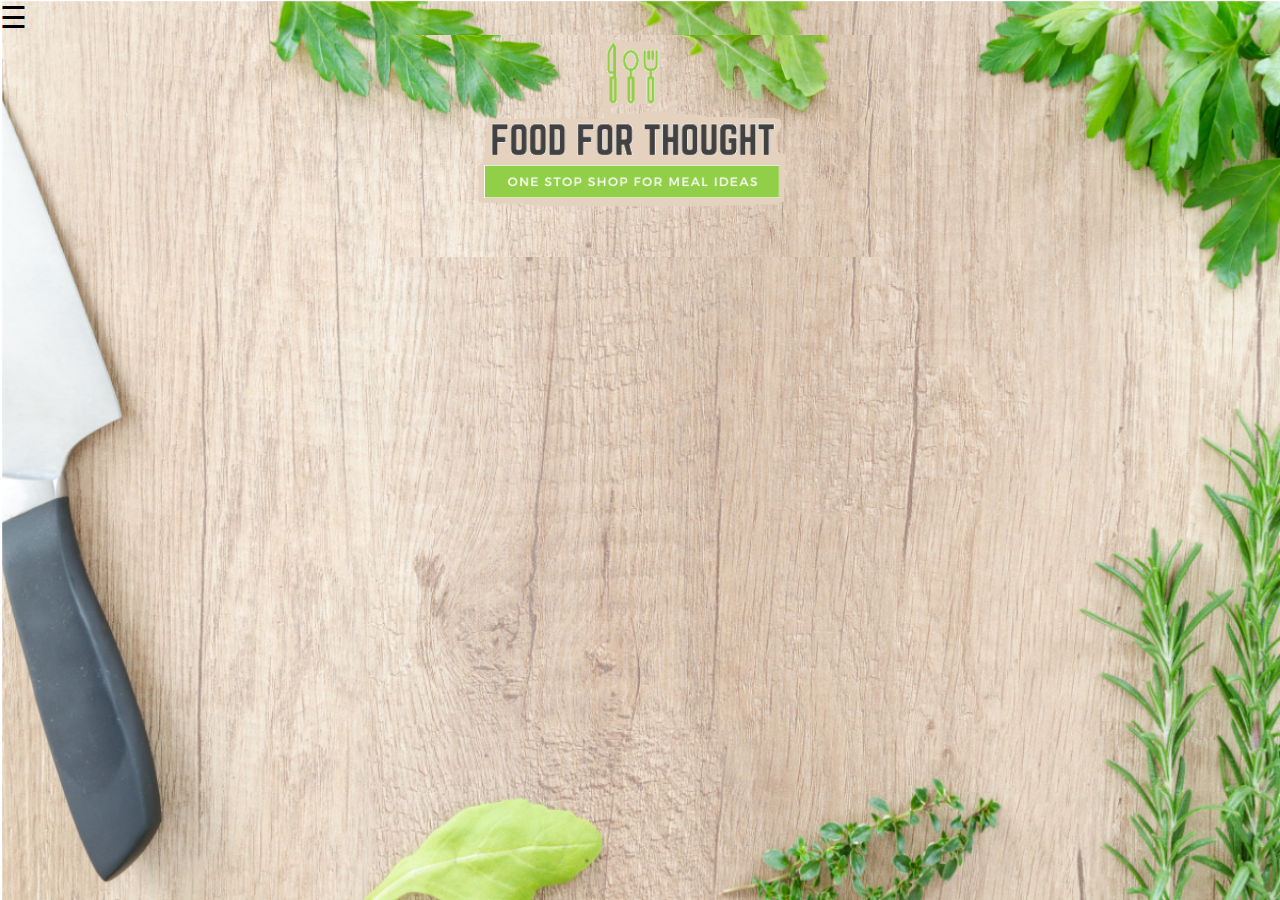
<file: index.html>
<!DOCTYPE html>
<html>

<head>
    <meta name="viewport" content="width=device-width, initial-scale=1">
    <meta name="viewport" content="width=device-width, initial-scale=1">
    <link rel="stylesheet" href="https://cdnjs.cloudflare.com/ajax/libs/font-awesome/4.7.0/css/font-awesome.min.css">
    <link href="formatting.css" rel="stylesheet" type="text/css">
	
<style>
body, html {
  height: 100%;
  margin: 0;
}

.bg {
  /* The image used */
  background-image: url("food.png");

  /* Full height */
  height: 100%; 

  /* Center and scale the image nicely */
  background-position: center;
  background-repeat: no-repeat;
  background-size: cover;
}
</style>
</head>

<body>
	<div class="bg" style="background-size: cover; background-attachment: fixed;background-size: 100% 100%; ">
    <! -- Side Bar Menu -->
    <div id="mySidenav" class="sidenav">
        <a href="javascript:void(0)" class="closebtn" onclick="closeNav()">&times;</a>
        <a href="myprofile.html" style="font-size: 25px; padding-left: 10px; text-align: left; font-family: 'Courier New', monospace;"><i class="fa fa-fw fa-user-circle"></i> My Profile </a>
        <a href="savedrecipes.html" style="font-size: 25px; padding-left: 13px; text-align: left; font-family: 'Courier New', monospace;"><i class="fa fa-floppy-o"></i> Saved Recipes </a>
        <p style="color: white; text-align: center; font-family: 'Courier New', monospace; font-style:oblique; font-weight: bold;"> Welcome To Food for Thought!</p>

        <div class="div1">
            <h3 style="font-family: 'Courier New', monospace;">Ingredients at Home</h3>
            <form class="example" action="/action_page.php" style="margin:left">
                <input type="text" placeholder="Search.." name="search2" style="width: 200px; height: 40px">
                <button type="submit" style="height: 40px; width: 45px;"><i class="fa fa-search" style="text-align: center;"></i></button>
            </form>
            <div class="container">
                <div class="row">
                    <div class="col-12">
                    </div>
                </div>
                <div class="topnav">
                </div>
                <div class="row">
                    <div class="col-12">
                        <ul>
                            <li>
                                <label style="font-family: 'Courier New', monospace;" class="container">Onions <input type="checkbox">
                    <span class="checkmark"></span>
                  </label>
                            </li>
                            <li>
                                <label style="font-family: 'Courier New', monospace;" class="container">Tomatoes <input type="checkbox">
                    <span class="checkmark"></span>
                  </label>
                            </li>
                            <li>
                                <label style="font-family: 'Courier New', monospace;" class="container">Chicken <input type="checkbox">
                    <span class="checkmark"></span>
                  </label>
                            </li>
                            <li>
                                <label style="font-family: 'Courier New', monospace;" class="container">Carrots <input type="checkbox">
                    <span class="checkmark"></span>
                  </label>
                            </li>
                            <li>
                                <label style="font-family: 'Courier New', monospace;" class="container">Almonds <input type="checkbox">
                    <span class="checkmark"></span>
                  </label>
                            </li>
                            <button class="buttonAdd" style="width: 105px;"><b>+ Add</b></button>
                            <button class="buttonAdd" style="text-align: center; background-color:red;"><b>- Remove</b></button>
                        </ul>
                    </div>
                </div>
            </div>
        </div>
        <div class="div1">
            <h3 style="font-family: 'Courier New', monospace;">Dietary Preference</h3>
            <form class="example" action="/action_page.php" style="margin:left">
                <input type="text" placeholder="Search.." name="search2" style="width: 200px; height: 40px">
                <button type="submit" style="height: 40px; width: 45px;"><i class="fa fa-search" style="text-align: center; display: inline-block; width: 100%;"></i></button>
            </form>
            <div class="container">
                <div class="row">
                    <div class="col-12">
                    </div>
                </div>
                <div class="topnav">
                </div>
                <div class="row">
                    <div class="col-12">
                        <ul>
                            <li>
                                <label style="font-family: 'Courier New', monospace;" class="container">Vegan <input type="checkbox">
                    <span class="checkmark"></span>
                  </label>
                            </li>
                            <li>
                                <label style="font-family: 'Courier New', monospace;" class="container">Vegetarian <input type="checkbox">
                    <span class="checkmark"></span>
                  </label>
                            </li>
                            <li>
                                <label style="font-family: 'Courier New', monospace;" class="container">Tree Nut Allergy <input type="checkbox">
                    <span class="checkmark"></span>
                  </label>
                            </li>
                            <li>
                                <label style="font-family: 'Courier New', monospace;" class="container">Shellfish <input type="checkbox">
                    <span class="checkmark"></span>
                  </label>
                            </li>
                            <li>
                                <label style="font-family: 'Courier New', monospace;" class="container">Halal <input type="checkbox">
                    <span class="checkmark"></span>
                  </label>
                            </li>
                            <button class="buttonAdd" style="width: 105px;"><b>+ Add</b></button>
                            <button class="buttonAdd" style="background-color:red;"><b>- Remove</b></button>
                        </ul>
                    </div>
                </div>
            </div>
        </div>
        <div class="div1">
            <label for="times" style="font-family: 'Courier New', monospace;"><b>Cook Time (Optional)</b></label>
            </br>
            </br>
            <select style="font-family: 'Courier New', monospace;">
                <option value="0">Any Amount</option>
                <option value="5">Under 5 Minutes</option>
                <option value="15">Under 15 Minutes</option>
                <option value="45">Under 45 Minutes</option>
                <option value="1">Less than 1 Hour</option>
                <option value="2">Less than 2 Hours</option>
            </select>
        </div>
        </br>
        <div class="text-center">
            <button class="buttonGenerate" style="font-family: 'Courier New', monospace;" onclick="ShowImage()"><b>Generate Recipes</b></button>
        </div>
        </br>
        <div class="div1">
            <h3 style="font-family: 'Courier New', monospace;">Recipe of the Day</h3>
            <p style="font-family: 'Courier New', monospace;">Today's Most Popular Recipe...</p>
            <img src="tacos.png" alt="Snowie" class="image" style="text-align: center; width:80%; height: auto; padding-left: 110px;">
        </div>
    </div>
    <span style="font-size:30px;cursor:pointer" onclick="openNav()">&#9776;</span>
    <img src="logo2.png" alt="Logo" class="center" style="width: 500px; max-height: 900px; text-align: center;">
    <script>
        function openNav() {
            document.getElementById("mySidenav").style.width = "477px";
        }

        function closeNav() {
            document.getElementById("mySidenav").style.width = "0";
        }


        function togglePopup() {
            document.getElementById("popup-1").classList.toggle("active");
        }

        function togglePopup() {
            document.getElementById("popup-2").classList.toggle("active");
        }

        function togglePopup() {
            document.getElementById("popup-3").classList.toggle("active");
        }

        function togglePopup() {
            document.getElementById("popup-4").classList.toggle("active");
        }

        function togglePopup() {
            document.getElementById("popup-5").classList.toggle("active");
        }

        function togglePopup() {
            document.getElementById("popup-6").classList.toggle("active");
        }

        function togglePopup() {
            document.getElementById("popup-7").classList.toggle("active");
        }

        function togglePopup() {
            document.getElementById("popup-8").classList.toggle("active");
        }


        function ShowImage() {
            document.getElementById('image0').style.display = 'block';
            document.getElementById('image1').style.display = 'block';
            document.getElementById('image2').style.display = 'block';
            document.getElementById('image3').style.display = 'block';
            document.getElementById('image4').style.display = 'block';
            document.getElementById('image5').style.display = 'block';
            document.getElementById('image6').style.display = 'block';
            document.getElementById('image7').style.display = 'block';
        }
    </script>


    <div class="popup" id="popup-1">
        <div class="overlay"></div>
        <div class="content">
            <div class="close-btn" onclick="togglePopup()">&times;</div>
            <h1>Food title</h1>
            <p><i class="fa fa-floppy-o"></i> Save Recipe</p>
            <p>Ingredients: 1234.. .. .. </p>
            <p> Prep Time: .. .. .. </p>
            <p> Cook Time: .. .. .. </p>
            <p> Nutrition: .. .. .. </p>
        </div>
    </div>

    <div class="popup" id="popup-2">
        <div class="overlay"></div>
        <div class="content">
            <div class="close-btn" onclick="togglePopup()">&times;</div>
            <h1>Food title</h1>
            <p>Ingredients: .. .. .. </p>
            <p> Prep Time: .. .. .. </p>
            <p> Cook Time: .. .. .. </p>
            <p> Nutrition: .. .. .. </p>
        </div>
    </div>

    <div class="popup" id="popup-3">
        <div class="overlay"></div>
        <div class="content">
            <div class="close-btn" onclick="togglePopup()">&times;</div>
            <h1>Food title</h1>
            <p>Ingredients: .. .. .. </p>
            <p> Prep Time: .. .. .. </p>
            <p> Cook Time: .. .. .. </p>
            <p> Nutrition: .. .. .. </p>
        </div>
    </div>

    <div class="popup" id="popup-4">
        <div class="overlay"></div>
        <div class="content">
            <div class="close-btn" onclick="togglePopup()">&times;</div>
            <h1>Food title</h1>
            <p>Ingredients: .. .. .. </p>
            <p> Prep Time: .. .. .. </p>
            <p> Cook Time: .. .. .. </p>
            <p> Nutrition: .. .. .. </p>

        </div>
    </div>

    <div class="popup" id="popup-5">
        <div class="overlay"></div>
        <div class="content">
            <div class="close-btn" onclick="togglePopup()">&times;</div>
            <h1>Food title</h1>
            <p>Ingredients: .. .. .. </p>
            <p> Prep Time: .. .. .. </p>
            <p> Cook Time: .. .. .. </p>
            <p> Nutrition: .. .. .. </p>
        </div>
    </div>

    <div class="popup" id="popup-6">
        <div class="overlay"></div>
        <div class="content">
            <div class="close-btn" onclick="togglePopup()">&times;</div>
            <h1>Food title</h1>
            <p>Ingredients: .. .. .. </p>
            <p> Prep Time: .. .. .. </p>
            <p> Cook Time: .. .. .. </p>
            <p> Nutrition: .. .. .. </p>
        </div>
    </div>

    <div class="popup" id="popup-7">
        <div class="overlay"></div>
        <div class="content">
            <div class="close-btn" onclick="togglePopup()">&times;</div>
            <h1>Food title</h1>
            <p>Ingredients: .. .. .. </p>
            <p> Prep Time: .. .. .. </p>
            <p> Cook Time: .. .. .. </p>
            <p> Nutrition: .. .. .. </p>
        </div>
    </div>

    <div class="popup" id="popup-8">
        <div class="overlay"></div>
        <div class="content">
            <div class="close-btn" onclick="togglePopup()">&times;</div>
            <h1>Food title</h1>
            <p>Ingredients: .. .. .. </p>
            <p> Prep Time: .. .. .. </p>
            <p> Cook Time: .. .. .. </p>
            <p> Nutrition: .. .. .. </p>
        </div>
    </div>



    <div class="center">
        <div class="column">
            <div class="container2">
                <img src="nics.png" alt="Snow" class="image" id="image0" style="display:none;">
                <div class="middle">
                    <div class="text" id="image0">
                        <button1 id="popup-1" onclick="togglePopup()">Read Recipe</button1>
                    </div>
                </div>
            </div>
        </div>
        <div class="column">
            <div class="container2">
                <img src="any.png" alt="Snow" class="image" id="image1" style="display:none;">
                <div class="middle2">
                    <div class="text" id="image1">
                        <button2 id="popup-2" onclick="togglePopup()">Read Recipe</button2>
                    </div>
                </div>
            </div>
        </div>
        <div class="column">
            <div class="container2">
                <img src="ams.png" alt="Snow" class="image" id="image2" style="display:none;">
                <div class="middle3">
                    <div class="text" id="image2">
                        <button3 id="popup-3" onclick="togglePopup()">Read Recipe</button3>
                    </div>
                </div>
            </div>
        </div>
        <div class="column">
            <div class="container2">
                <img src="coco.png" alt="Snow" class="image" id="image3" style="display:none;">
                <div class="middle4">
                    <div class="text" id="image3">
                        <button4 id="popup-4" onclick="togglePopup()">Read Recipe</button4>
                    </div>
                </div>
            </div>
        </div>
        <div class="column">
            <div class="container2">
                <img src="mango.png" alt="Snow" class="image" id="image4" style="display:none;">
                <div class="middle5">
                    <div class="text" id="image4">
                        <button5 id="popup-5" onclick="togglePopup()">Read Recipe</button5>
                    </div>
                </div>
            </div>
        </div>
        <div class="column">
            <div class="container2">
                <img src="wings.png" alt="Snow" class="image" id="image5" style="display:none;">
                <div class="middle6">
                    <div class="text" id="image5">
                        <button6 id="popup-6" onclick="togglePopup()">Read Recipe</button6>
                    </div>
                </div>
            </div>
        </div>
        <div class="column">
            <div class="container2">
                <img src="hils.png" alt="Snow" class="image" id="image6" style="display:none;">
                <div class="middle7">
                    <div class="text" id="image6">
                        <button7 id="popup-7" onclick="togglePopup()">Read Recipe</button7>
                    </div>
                </div>
            </div>
        </div>
        <div class="column">
            <div class="container2">
                <img src="pizza.png" alt="Snow" class="image" id="image7" style="display:none;">
                <div class="middle8">
                    <div class="text" id="image7">
                        <button8 id="popup-8" onclick="togglePopup()">Read Recipe</button8>
                    </div>
                </div>
            </div>
        </div>
</body>

</html>
</file>
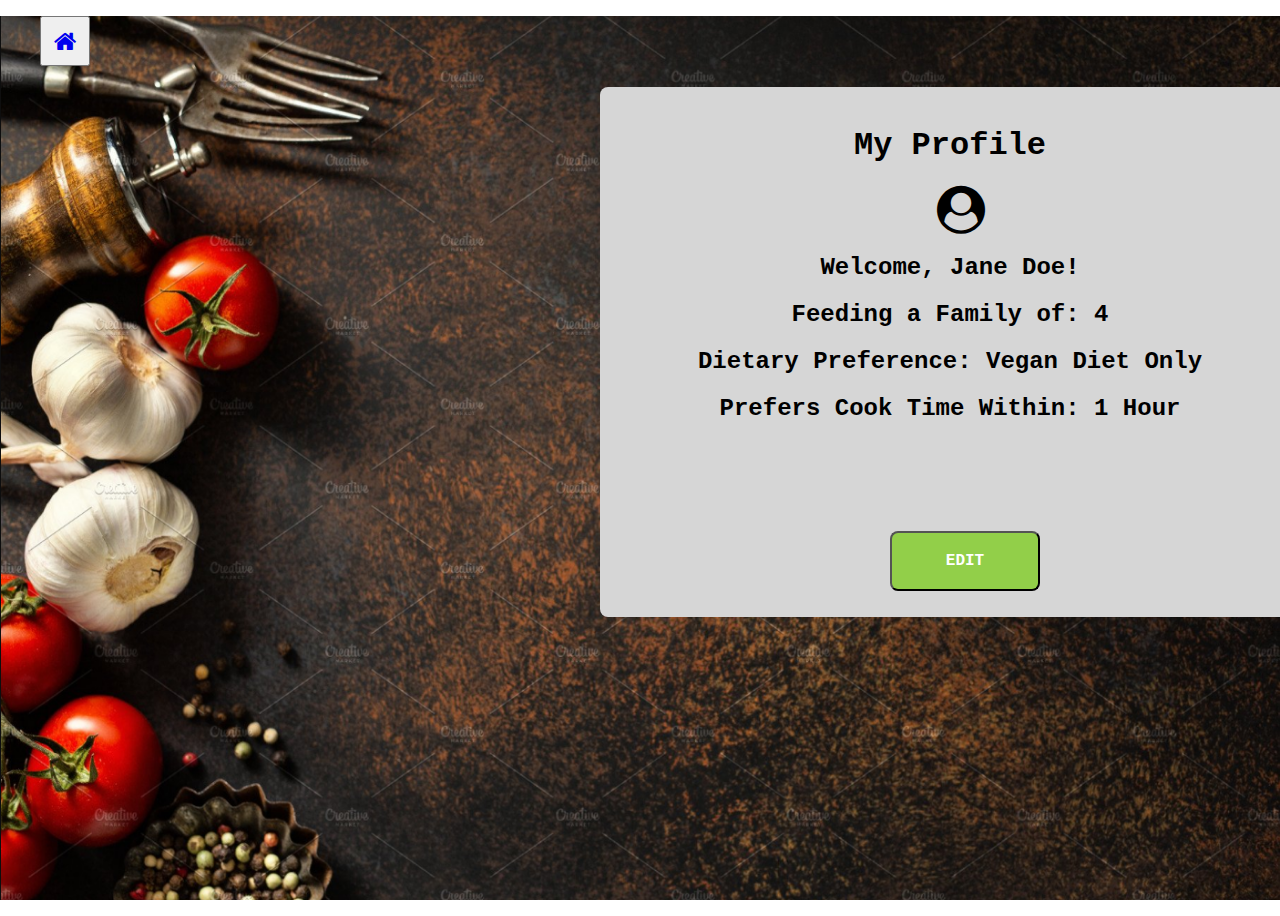
<file: myprofile.html>
<!DOCTYPE html>
<html>

<head>
    <meta name="viewport" content="width=device-width, initial-scale=1">
    <meta name="viewport" content="width=device-width, initial-scale=1">
    <link rel="stylesheet" href="https://cdnjs.cloudflare.com/ajax/libs/font-awesome/4.7.0/css/font-awesome.min.css">

    <link href="formatting.css" rel="stylesheet" type="text/css">

	<style>
body, html {
  height: 100%;
  margin: 0;
}

.bg {
  /* The image used */
  background-image: url("bkg.png");

  /* Full height */
  height: 100%; 

  /* Center and scale the image nicely */
  background-position: center;
  background-repeat: no-repeat;
  background-size: cover;
}
</style>
	
</head>

<body>
     <div class="bg" style="background-size: cover; background-attachment: fixed;background-size: 100% 100%; ">

    <ul>
        <li></li><button style="height: 50px; width: 50px; color:black;"><a href="index.html"><i style="font-size: x-large;"class="w3-jumbo fa fa-home" ></i></i></a></button></li>
    </ul>
    <div style="background-color: #d6d6d6; border-radius: 8px; width: 700px; height: 530px; margin-left: 600px;">
        <h1 style="text-align: center; padding-top: 40px; font-family: 'Courier New', monospace; color:black;"> My Profile </h1>

        <i style="text-align: center; padding-left: 337px; font-size: xxx-large;" class="fa fa-fw fa-user-circle"></i>

        <h2 style="text-align: center; font-family: 'Courier New', monospace; color:black;">Welcome, Jane Doe!</h2>
        <h2 style="text-align: center; font-family: 'Courier New', monospace; color:black;">Feeding a Family of: 4</h2>
        <h2 style="text-align: center; font-family: 'Courier New', monospace; color:black;">Dietary Preference: Vegan Diet Only</h2>
        <h2 style="text-align: center; font-family: 'Courier New', monospace; color:black;">Prefers Cook Time Within: 1 Hour</h2>



        <button class="editbtn">EDIT</button>
    </div>

    </div>

</body>

</html>
</file>
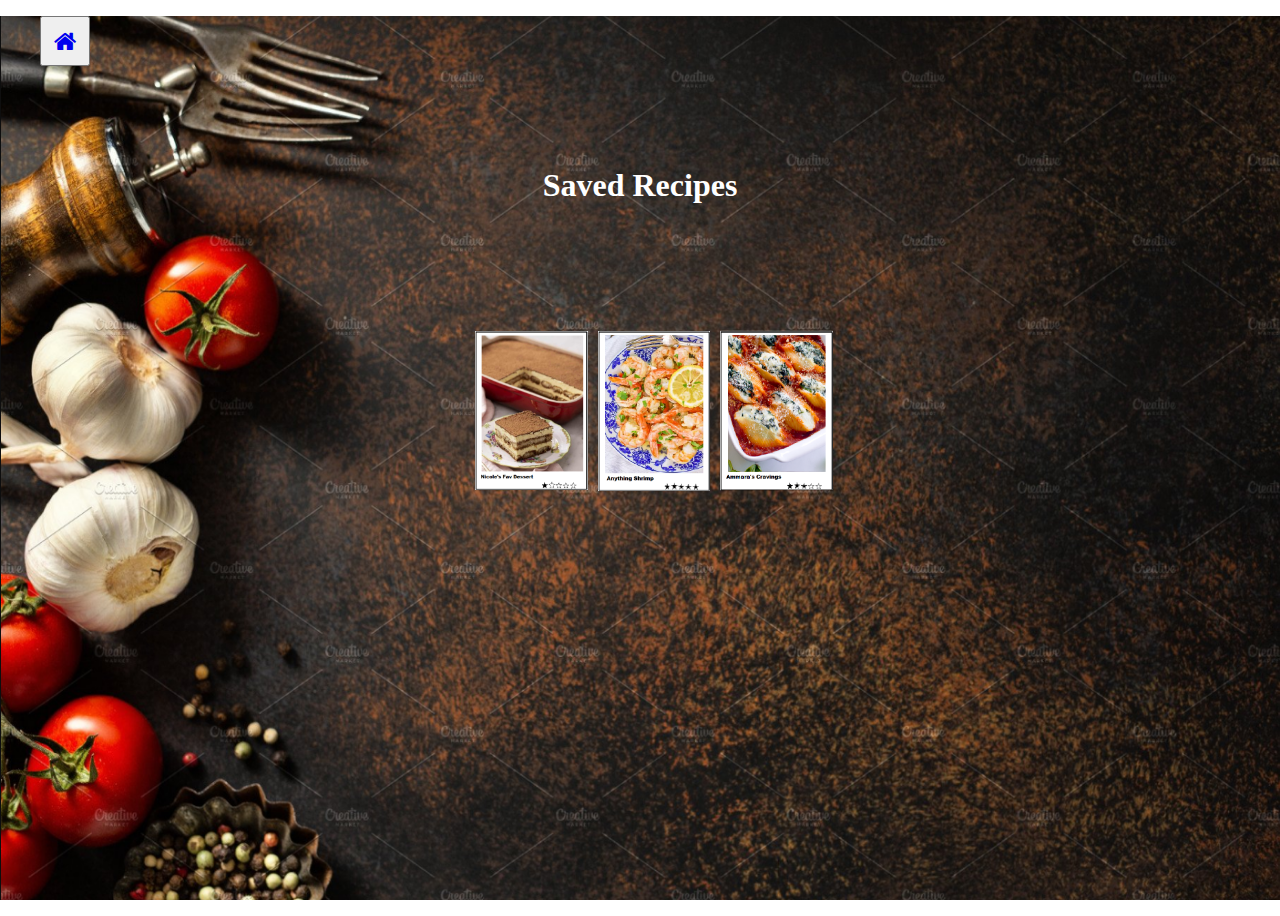
<file: savedrecipes.html>
<!DOCTYPE html>
<html>

<head>
  <meta name="viewport" content="width=device-width, initial-scale=1">
  <meta name="viewport" content="width=device-width, initial-scale=1">
  <link rel="stylesheet" href="https://cdnjs.cloudflare.com/ajax/libs/font-awesome/4.7.0/css/font-awesome.min.css">
  <link href="formatting.css" rel="stylesheet" type="text/css">
	<link href="index.html" rel="stylesheet">
	<style>
	body, html {
  height: 100%;
  margin: 0;
}

.bg {
  /* The image used */
  background-image: url("bkg.png");

  /* Full height */
  height: 100%; 

  /* Center and scale the image nicely */
  background-position: center;
  background-repeat: no-repeat;
  background-size: cover;
}
	</style>
</head>

<body>
	<div class="bg" style="color:white; background-size: cover; background-attachment: fixed;background-size: 100% 100%; ">
  <ul>
    <li></li><button style="height: 50px; width: 50px;"><a href="index.html"><i style="font-size: x-large;" class="w3-jumbo fa fa-home"></i></i></a></button></li>
  </ul>
  <h1 style="text-align: center; padding-top: 80px; font-family: Lucida Console"> Saved Recipes </h1>

<script>
					function togglePopup(){
				document.getElementById("popup-1").classList.toggle("active");
			}
						function togglePopup(){
				document.getElementById("popup-2").classList.toggle("active");
			}
						function togglePopup(){
				document.getElementById("popup-3").classList.toggle("active");
			}
    </script>


<div class="popup" id="popup-1">
  <div class="overlay"></div>
  <div class="content">
    <div class="close-btn" onclick="togglePopup()">&times;</div>
<h1>Food title</h1>
    <p>Ingredients: .. .. .. </p>
			<p> Prep Time: .. .. .. </p>
		  <p> Cook Time: .. .. .. </p>
		 <p>  Nutrition: .. .. .. </p>
  </div>
</div>

<div class="popup" id="popup-2">
  <div class="overlay"></div>
  <div class="content">
    <div class="close-btn" onclick="togglePopup()">&times;</div>
<h1>Food title</h1>
    <p>Ingredients: .. .. .. </p>
			<p> Prep Time: .. .. .. </p>
		  <p> Cook Time: .. .. .. </p>
		 <p>  Nutrition: .. .. .. </p>
  </div>
</div>

<div class="popup" id="popup-3">
  <div class="overlay"></div>
  <div class="content">
    <div class="close-btn" onclick="togglePopup()">&times;</div>
<h1>Food title</h1>
    <p>Ingredients: .. .. .. </p>
			<p> Prep Time: .. .. .. </p>
		  <p> Cook Time: .. .. .. </p>
		 <p>  Nutrition: .. .. .. </p>
  </div>
</div>



  <div class="center" style="padding-top: 100px; padding-left: 150px;">
    <div class="column">
        <div class="container2">
          <img src="nics.png" alt="Snow" style="width:100%" class="image">
          <div class="middle">
            <div class="text">
						<button1 id="popup-1" onclick="togglePopup()">Read Recipe</button1></div>
          </div>
        </div>
      </div>
      <div class="column">
        <div class="container2">
          <img src="any.png" alt="Snow" style="width:100%" class="image">
          <div class="middle2">
            <div class="text">
						<button2 id="popup-2" onclick="togglePopup()">Read Recipe</button2></div>
          </div>
        </div>
      </div>
      <div class="column">
        <div class="container2">
          <img src="ams.png" alt="Snow" style="width:100%" class="image">
          <div class="middle3">
            <div class="text">
						<button3 id="popup-3" onclick="togglePopup()">Read Recipe</button3></div>
          </div>
        </div>
      </div>
</body>

</html>
</file>
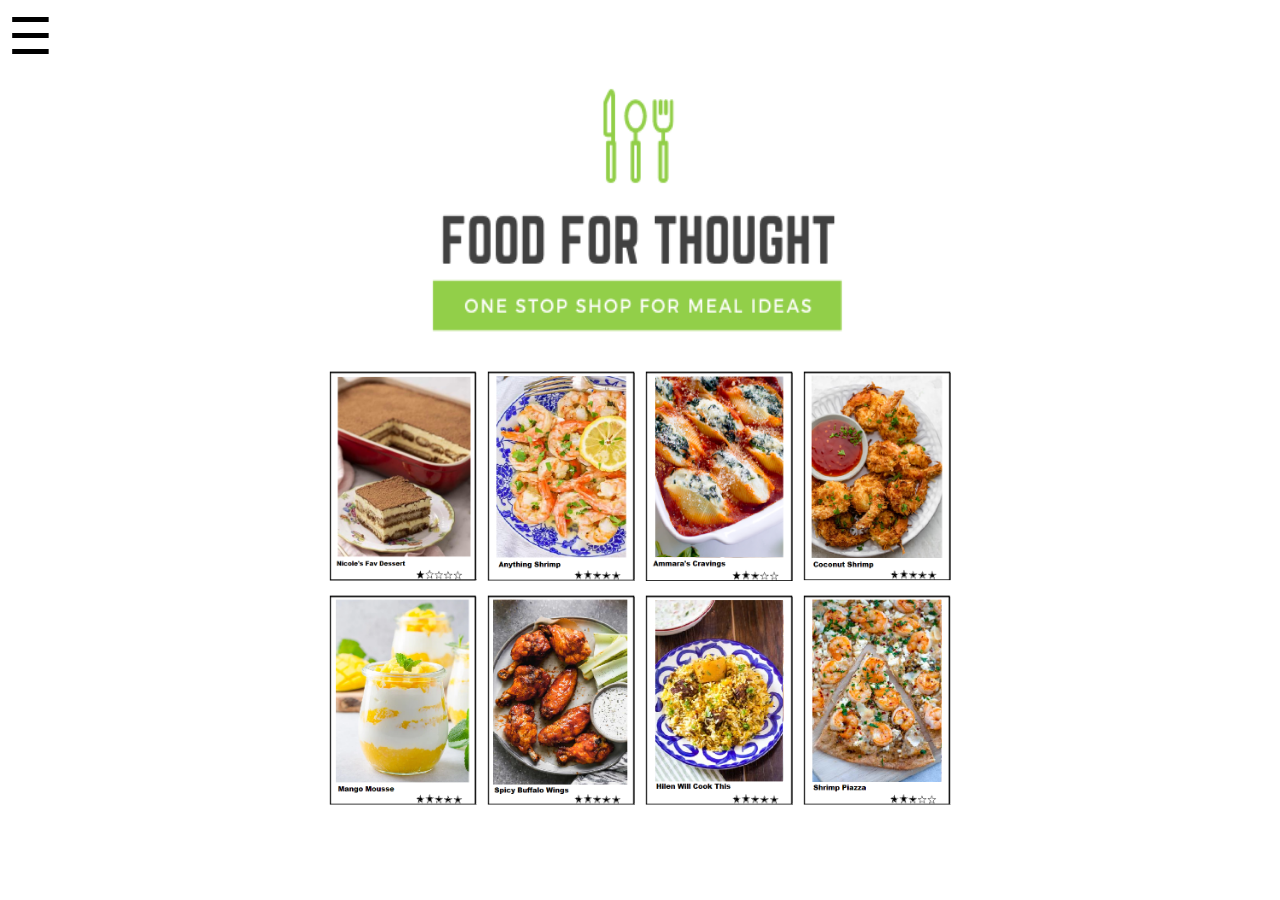
<file: test.html>
<!DOCTYPE html>
<html>

<head>
  <meta name="viewport" content="width=device-width, initial-scale=1">
  <meta name="viewport" content="width=device-width, initial-scale=1">
  <link rel="stylesheet" href="https://cdnjs.cloudflare.com/ajax/libs/font-awesome/4.7.0/css/font-awesome.min.css">
  <link href="formatting.css" rel="stylesheet" type="text/css">
</head>

<body>
  <! -- Side Bar Menu -->
    <div id="mySidenav" class="sidenav">
      <a href="javascript:void(0)" class="closebtn" onclick="closeNav()">&times;</a>
      <a href="#clients"><i class="fa fa-fw fa-user-circle"></i> My Profile | Saved Recipes</a>
      <div class="div1">
        <h3>Ingredients at Home</h3>
        <form class="example" action="/action_page.php" style="margin:left">
          <input type="text" placeholder="Search.." name="search2">
          <button type="submit"><i class="fa fa-search"></i></button>
        </form>
        <div class="container">
          <div class="row">
            <div class="col-12">
            </div>
          </div>
          <div class="topnav">
          </div>
          <div class="row">
            <div class="col-12">
              <ul>
                <li>
                  <label class="container">Onions <input type="checkbox">
                    <span class="checkmark"></span>
                  </label>
                </li>
                <li>
                  <label class="container">Tomatoes <input type="checkbox">
                    <span class="checkmark"></span>
                  </label>
                </li>
                <li>
                  <label class="container">Chicken <input type="checkbox">
                    <span class="checkmark"></span>
                  </label>
                </li>
                <li>
                  <label class="container">Carrots <input type="checkbox">
                    <span class="checkmark"></span>
                  </label>
                </li>
                <li>
                  <label class="container">Almonds <input type="checkbox">
                    <span class="checkmark"></span>
                  </label>
                </li>
                <button class="buttonAdd"><b>+ Add</b></button>
              </ul>
            </div>
          </div>
        </div>
      </div>
      <div class="div1">
        <h3>Dietary Restrictions</h3>
        <form class="example" action="/action_page.php" style="margin:left">
          <input type="text" placeholder="Search.." name="search2">
          <button type="submit"><i class="fa fa-search"></i></button>
        </form>
        <div class="container">
          <div class="row">
            <div class="col-12">
            </div>
          </div>
          <div class="topnav">
          </div>
          <div class="row">
            <div class="col-12">
              <ul>
                <li>
                  <label class="container">Vegan <input type="checkbox">
                    <span class="checkmark"></span>
                  </label>
                </li>
                <li>
                  <label class="container">Vegetarian <input type="checkbox">
                    <span class="checkmark"></span>
                  </label>
                </li>
                <li>
                  <label class="container">Nuts <input type="checkbox">
                    <span class="checkmark"></span>
                  </label>
                </li>
                <li>
                  <label class="container">Shellfish <input type="checkbox">
                    <span class="checkmark"></span>
                  </label>
                </li>
                <li>
                  <label class="container">Halal <input type="checkbox">
                    <span class="checkmark"></span>
                  </label>
                </li>
                <button class="buttonAdd"><b>+ Add</b></button>
              </ul>
            </div>
          </div>
        </div>
      </div>
      <div class="div1">
        <label for="times"><b>Cook Time (Optional)</b></label>
        </br>
        </br>
        <select id="times">
          <option value="5">5 Minutes << /option>
          <option value="15">15 Minutes << /option>
          <option value="45">45 Minutes << /option>
          <option value="1">1 Hour << /option>
          <option value="2">2 Hour << /option>
        </select>
      </div>
      </br>
      <div class="text-center">
        <button class="buttonGenerate"><b>Generate Recipes</b></button>
      </div>
      </br>
      <div class="div1">
        <h3>Recipe of the Day</h3>
        <p>Test text for coding and stuff...</p>
      </div>
    </div>
    <span style="font-size:50px;cursor:pointer" onclick="openNav()">&#9776;</span>
    <img src="logo.png" alt="Logo" width="600" height="300" class="center">
    <script>
      function openNav() {
        document.getElementById("mySidenav").style.width = "477px";
      }

      function closeNav() {
        document.getElementById("mySidenav").style.width = "0";
      }
    </script>
    <div class="center">
      <div class="column">
        <div class="container2">
          <img src="nics.png" alt="Snow" style="width:100%" class="image">
          <div class="middle">
            <div class="text">Read Recipe</div>
          </div>
        </div>
      </div>
      <div class="column">
        <div class="container2">
          <img src="any.png" alt="Snow" style="width:100%" class="image">
          <div class="middle2">
            <div class="text">Read Recipe</div>
          </div>
        </div>
      </div>
      <div class="column">
        <div class="container2">
          <img src="ams.png" alt="Snow" style="width:100%" class="image">
          <div class="middle3">
            <div class="text">Read Recipe</div>
          </div>
        </div>
      </div>
      <div class="column">
        <div class="container2">
          <img src="coco.png" alt="Snow" style="width:100%" class="image">
          <div class="middle4">
            <div class="text">Read Recipe</div>
          </div>
        </div>
      </div>
      <div class="column">
        <div class="container2">
          <img src="mango.png" alt="Snow" style="width:100%" class="image">
          <div class="middle5">
            <div class="text">Read Recipe</div>
          </div>
        </div>
      </div>
      <div class="column">
        <div class="container2">
          <img src="wings.png" alt="Snow" style="width:100%" class="image">
          <div class="middle6">
            <div class="text">Read Recipe</div>
          </div>
        </div>
      </div>
      <div class="column">
        <div class="container2">
          <img src="hils.png" alt="Snow" style="width:100%" class="image">
          <div class="middle7">
            <div class="text">Read Recipe</div>
          </div>
        </div>
      </div>
      <div class="column">
        <div class="container2">
          <img src="pizza.png" alt="Snow" style="width:100%" class="image">
          <div class="middle8">
            <div class="text">Read Recipe</div>
          </div>
        </div>
      </div>
</body>

</html>
</file>
<file: formatting.css>
.moveButton {
  margin: 0;
  position: absolute;
  top: 50%;
  left: 80%;
  -ms-transform: translate(-50%, -50%);
  transform: translate(-50%, -50%);
}

body {
  font-family: Arial;
}

* {
  box-sizing: border-box;
}

form.example input[type=text] {
  padding: 10px;
  font-size: 17px;
  border: 1px solid grey;
  float: left;
  width: 80%;
  background: #f1f1f1;
}

form.example button {
  float: left;
  width: 20%;
  padding: 10px;
  background: #92cf49;
  color: white;
  font-size: 17px;
  border: 1px solid grey;
  border-left: none;
  cursor: pointer;
}

form.example button:hover {
  background: #608c2b;
}

form.example::after {
  content: "";
  clear: both;
  display: table;
}

ul {
  column-count: 2;
  column-gap: 2rem;
  list-style: none;
}

/* ADDITIONAL STYLING */
/* The container */
.container {
  display: block;
  font-family: Montserrat;
  position: relative;
  padding-left: 35px;
  margin-bottom: 12px;
  cursor: pointer;
  font-size: 18px;
  -webkit-user-select: none;
  -moz-user-select: none;
  -ms-user-select: none;
  user-select: none;
}

/* Hide the browser's default checkbox */
.container input {
  position: absolute;
  opacity: 0;
  cursor: pointer;
  height: 0;
  width: 0;
}

/* Create a custom checkbox */
.checkmark {
  position: absolute;
  top: 50%;
  transform: translateY(-50%);
  left: 0;
  height: 20px;
  width: 20px;
  background-color: #eee;
}

/* When the checkbox is checked, add a blue background */
.container input:checked~.checkmark {
  background-color: #92cf49;
}

/* Create the checkmark/indicator (hidden when not checked) */
.checkmark:after {
  content: "";
  position: absolute;
  display: none;
}

/* Show the checkmark when checked */
.container input:checked~.checkmark:after {
  display: block;
}

/* Style the checkmark/indicator */
.container .checkmark:after {
  left: 7px;
  top: 2px;
  width: 5px;
  height: 10px;
  border: solid white;
  border-width: 0 2px 2px 0;
  -webkit-transform: rotate(45deg);
  -ms-transform: rotate(45deg);
  transform: rotate(45deg);
}

.text-center {
  text-align: center;
}

.sidenav {
  height: 100%;
  width: 0;
  position: fixed;
  z-index: 1;
  top: 0;
  left: 0;
  background-color: #414141;
  overflow-x: hidden;
  transition: 0.5s;
  padding-top: 60px;
}

.sidenav a {
  padding: 8px 8px 8px 32px;
  text-decoration: none;
  font-size: 25px;
  color: white;
  display: block;
  transition: 0.3s;
}

.sidenav a:hover {
  color: #608c2b;
}

.sidenav .closebtn {
  position: absolute;
  top: 0;
  right: 25px;
  font-size: 36px;
  margin-left: 50px;
}

@media screen and (max-height: 450px) {
  .sidenav {
    padding-top: 15px;
  }

  .sidenav a {
    font-size: 18px;
  }
}

.buttonGenerate {
  background-color: #92cf49;
  border: none;
  color: black;
  padding: 20px 70px;
  text-align: center;
  text-decoration: none;
/*   display: inline-block; */
  font-size: 20px;
  margin: 6px 4px;
  cursor: pointer;
}

.buttonAdd {
  background-color: #4CAF50;
  border: none;
  color: white;
  padding: 10px 25px;
  text-align: center;
  text-decoration: none;
  display: inline-block;
  font-size: 16px;
  margin: 4px 2px;
  cursor: pointer;
}

.div1 {
  background-color: #cccccc;
  width: 450px;
  border: 2px solid black;
  padding: 5px;
  margin: 5px;
}

.center {
  display: block;
  margin-left: auto;
  margin-right: auto;
  width: 50%;
}

.column {
  float: left;
  width: 25%;
  padding: 5px;
}

.image {
  opacity: 1;
/*   display: block; */
  width: 100%;
  height: auto;
  transition: .5s ease;
  backface-visibility: hidden;
}

.middle {
  transition: .5s ease;
  opacity: 0;
  position: absolute;
  top: 58%;
  left: 31.5%;
  transform: translate(-50%, -50%);
  -ms-transform: translate(-50%, -50%);
  text-align: center;
}

.container2:hover .image {
  opacity: 0.3;
}

.container2:hover .middle {
  opacity: 1;
}

.middle2 {
  transition: .5s ease;
  opacity: 0;
  position: absolute;
  top: 58%;
  left: 44%;
  transform: translate(-50%, -50%);
  -ms-transform: translate(-50%, -50%);
  text-align: center;
}

.container2:hover .middle2 {
  opacity: 1;
}

.middle3 {
  transition: .5s ease;
  opacity: 0;
  position: absolute;
  top: 58%;
  left: 56.25%;
  transform: translate(-50%, -50%);
  -ms-transform: translate(-50%, -50%);
  text-align: center;
}

.container2:hover .middle3 {
  opacity: 1;
}

.middle4 {
  transition: .5s ease;
  opacity: 0;
  position: absolute;
  top: 58%;
  left: 68.75%;
  transform: translate(-50%, -50%);
  -ms-transform: translate(-50%, -50%);
  text-align: center;
}

.container2:hover .middle4 {
  opacity: 1;
}

.middle5 {
  transition: .5s ease;
  opacity: 0;
  position: absolute;
  top: 92%;
  left: 31.5%;
  transform: translate(-50%, -50%);
  -ms-transform: translate(-50%, -50%);
  text-align: center;
}

.container2:hover .middle5 {
  opacity: 1;
}

.middle6 {
  transition: .5s ease;
  opacity: 0;
  position: absolute;
  top: 92%;
  left: 44%;
  transform: translate(-50%, -50%);
  -ms-transform: translate(-50%, -50%);
  text-align: center;
}

.container2:hover .middle6 {
  opacity: 1;
}

.middle7 {
  transition: .5s ease;
  opacity: 0;
  position: absolute;
  top: 92%;
  left: 56.25%;
  transform: translate(-50%, -50%);
  -ms-transform: translate(-50%, -50%);
  text-align: center;
}

.container2:hover .middle7 {
  opacity: 1;
}

.middle8 {
  transition: .5s ease;
  opacity: 0;
  position: absolute;
  top: 92%;
  left: 68.75%;
  transform: translate(-50%, -50%);
  -ms-transform: translate(-50%, -50%);
  text-align: center;
}

.container2:hover .middle8 {
  opacity: 1;
}

.text {
  color: white;
  font-size: 16px;
  padding: 16px 32px;
}

button:hover {
  background: #4caf50;
}

button1:hover {
  background: #4caf50;
}

button2:hover {
  background: #4caf50;
}

button3:hover {
  background: #4caf50;
}

button4:hover {
  background: #4caf50;
}

button5:hover {
  background: #4caf50;
}

button6:hover {
  background: #4caf50;
}

button7:hover {
  background: #4caf50;
}

button8:hover {
  background: #4caf50;
}



.popup .overlay {
  position:fixed;
  top:0px;
  left:0px;
  width:100vw;
  height:100vh;
  background:rgba(0,0,0,0.7);
  z-index:1;
  display:none;
}
 
.popup .content {
  position:absolute;
  top:50%;
  left:50%;
  transform:translate(-50%,-50%) scale(0);
  background:#fff;
  width:500px;
  height:250px;
  z-index:2;
  text-align:center;
  padding:20px;
  box-sizing:border-box;
  font-family:"Open Sans",sans-serif;
}
 
.popup .close-btn {
  cursor:pointer;
  position:absolute;
  right:20px;
  top:20px;
  width:30px;
  height:30px;
  background:#222;
  color:#fff;
  font-size:25px;
  font-weight:600;
  line-height:30px;
  text-align:center;
  border-radius:50%;
}
 
.popup.active .overlay {
  display:block;
}
 
.popup.active .content {
  transition:all 300ms ease-in-out;
  transform:translate(-50%,-50%) scale(1);
}
 
button1 {
  position:absolute;
  top:-225%;
  left:50%;
  transform:translate(-50%,-50%);
  padding:15px;
  font-size:18px;
  border:2px solid #222;
  color:#222;
  text-transform:uppercase;
  font-weight:600;
  background:#fff;
}
	   
button2 {
  position:absolute;
  top:-225%;
  left:50%;
  transform:translate(-50%,-50%);
  padding:15px;
  font-size:18px;
  border:2px solid #222;
  color:#222;
  text-transform:uppercase;
  font-weight:600;
  background:#fff;
}

button3 {
  position:absolute;
  top:-225%;
  left:50%;
  transform:translate(-50%,-50%);
  padding:15px;
  font-size:18px;
  border:2px solid #222;
  color:#222;
  text-transform:uppercase;
  font-weight:600;
  background:#fff;
}

button4 {
  position:absolute;
  top:-225%;
  left:50%;
  transform:translate(-50%,-50%);
  padding:15px;
  font-size:18px;
  border:2px solid #222;
  color:#222;
  text-transform:uppercase;
  font-weight:600;
  background:#fff;
}

button5 {
  position:absolute;
  top:-225%;
  left:50%;
  transform:translate(-50%,-50%);
  padding:15px;
  font-size:18px;
  border:2px solid #222;
  color:#222;
  text-transform:uppercase;
  font-weight:600;
  background:#fff;
}

button6 {
  position:absolute;
  top:-225%;
  left:50%;
  transform:translate(-50%,-50%);
  padding:15px;
  font-size:18px;
  border:2px solid #222;
  color:#222;
  text-transform:uppercase;
  font-weight:600;
  background:#fff;
}

button7 {
  position:absolute;
  top:-225%;
  left:50%;
  transform:translate(-50%,-50%);
  padding:15px;
  font-size:18px;
  border:2px solid #222;
  color:#222;
  text-transform:uppercase;
  font-weight:600;
  background:#fff;
}

button8 {
  position:absolute;
  top:-225%;
  left:50%;
  transform:translate(-50%,-50%);
  padding:15px;
  font-size:18px;
  border:2px solid #222;
  color:#222;
  text-transform:uppercase;
  font-weight:600;
  background:#fff;
}
	   
.editbtn {
    align-items: center;
    background-color: #92cf49;
    color: white;
    border-radius: 8px;
    text-align: center;
    text-decoration: none;
    margin-left: 290px;
    width: 150px;
    height: 60px;
    font-size: medium;
    font-family: 'Courier New', monospace;
    font-weight: bold;
    margin-top: 90px;
}
</file>
